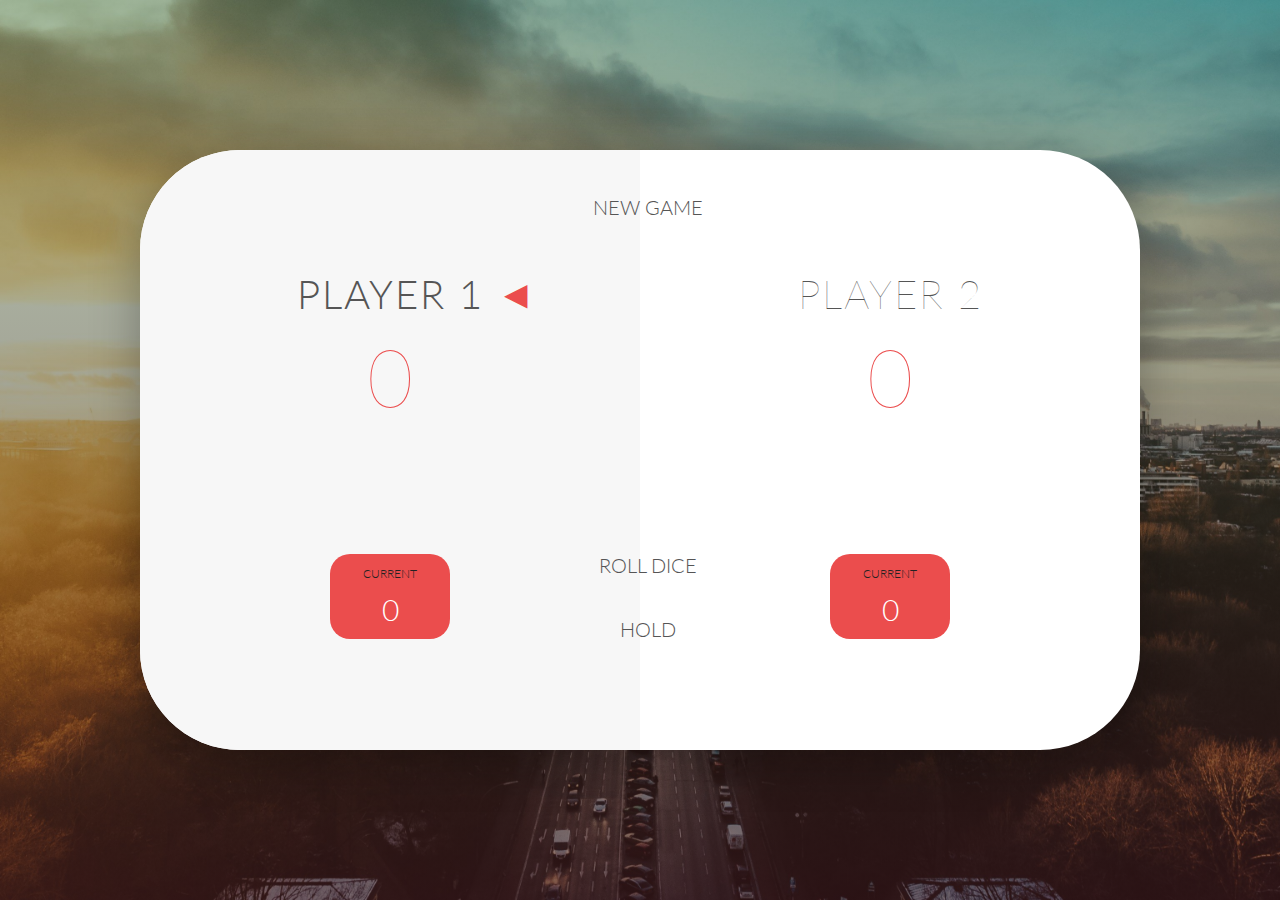
<file: pig_game/game.html>
<!DOCTYPE html>
<html lang="en">
    <head>
        <meta charset="UTF-8">
        <link href="https://fonts.googleapis.com/css?family=Lato:100,300,600" rel="stylesheet" type="text/css">
        <link href="http://code.ionicframework.com/ionicons/2.0.1/css/ionicons.min.css" rel="stylesheet" type="text/css">
        <link type="text/css" rel="stylesheet" href="style.css">
        
        <title>Pig Game</title>
    </head>

    <body>
        <div class="wrapper clearfix">
            <div class="player-0-panel active">
                <div class="player-name" id="name-0">Player 1</div>
                <div class="player-score" id="score-0">43</div>
                <div class="player-current-box">
                    <div class="player-current-label">Current</div>
                    <div class="player-current-score" id="current-0">11</div>
                </div>
            </div>
            
            <div class="player-1-panel">
                <div class="player-name" id="name-1">Player 2</div>
                <div class="player-score" id="score-1">72</div>
                <div class="player-current-box">
                    <div class="player-current-label">Current</div>
                    <div class="player-current-score" id="current-1">0</div>
                </div>
            </div>
            
            <button class="btn-new"><i class="ion-ios-plus-outline"></i>New game</button>
            <button class="btn-roll"><i class="ion-ios-loop"></i>Roll dice</button>
            <button class="btn-hold"><i class="ion-ios-download-outline"></i>Hold</button>
            
            <img src="dice-5.png" alt="Dice" class="dice">
        </div>
        
        <script src="app.js"></script>
    </body>
</html>
</file>
<file: pig_game/style.css>
/**********************************************
*** GENERAL
**********************************************/

* {
    margin: 0;
    padding: 0;
    box-sizing: border-box;
    
}

.clearfix::after {
    content: "";
    display: table;
    clear: both;
}

body {
    background-image: linear-gradient(rgba(32, 99, 20, 0.3), rgba(62, 20, 20, .6)), url(back.jpg);
    background-size: cover;
    background-position: center;
    font-family: Lato;
    font-weight: 300;
    position: relative;
    height: 100vh;
    color: #555;
}

.wrapper {
    width: 1000px;
    position: absolute;
    top: 50%;
    left: 50%;
    transform: translate(-50%, -50%);
    background-color: #fff;
	border-radius: 100px;
    box-shadow: 0px 10px 50px rgba(0, 0, 0, 0.3);
    overflow: hidden;
}

.player-0-panel,
.player-1-panel {
    width: 50%;
    float: left;
    height: 600px;
    padding: 100px;
}



/**********************************************
*** PLAYERS
**********************************************/

.player-name {
    font-size: 40px;
    text-align: center;
    text-transform: uppercase;
    letter-spacing: 2px;
    font-weight: 100;
    margin-top: 20px;
    margin-bottom: 10px;
    position: relative;
}

.player-score {
    text-align: center;
    font-size: 80px;
    font-weight: 100;
    color: #EB4D4D;
    margin-bottom: 130px;
}

.active { background-color: #f7f7f7; }
.active .player-name { font-weight: 300; }

.active .player-name::after {
    content: "\25C2";
    font-size: 47px;
    position: absolute;
    color: #EB4D4D;
    top: -7px;
    right: 10px;
    
}

.player-current-box {
    background-color: #EB4D4D;
    color: #fff;
    width: 40%;
    margin: 0 auto;
    padding: 12px;
	border-radius: 20px;
    text-align: center;
	transition:  .5s;
}
.player-current-box:hover {
	width: 50%;
	
}

.player-current-label {
    text-transform: uppercase;
    margin-bottom: 10px;
    font-size: 12px;
    color: #222;
}

.player-current-score {
    font-size: 30px;
}

button {
    position: absolute;
    width: 200px;
    left: 50%;
    transform: translateX(-50%);
    color: #555;
    background: none;
    border: none;
    font-family: Lato;
    font-size: 20px;
    text-transform: uppercase;
    cursor: pointer;
    font-weight: 300;
    transition: background-color 0.3s, color 0.3s;
}

button:hover { font-weight: 600; }
button:hover i { margin-right: 20px;
				transform: rotate(360deg);

}

button:focus {
   outline: none;
}

i {
    color: #EB4D4D;
    display: inline-block;
    margin-right: 15px;
    font-size: 32px;
    line-height: 1;
    vertical-align: text-top;
    margin-top: -4px;
    transition: margin .1s, transform 1s;
}

.btn-new { top: 45px;}
.btn-roll { top: 403px;}
.btn-hold { top: 467px;}

.dice {
    position: absolute;
    left: 50%;
    top: 178px;
    transform: translateX(-50%);
    height: 100px;
    box-shadow: 0px 10px 60px rgba(0, 0, 0, 0.10);
}

.winner { background-color: #f0f8ff; }
.winner .player-name { font-weight: 300; color: #EB4D4D; }
</file>
